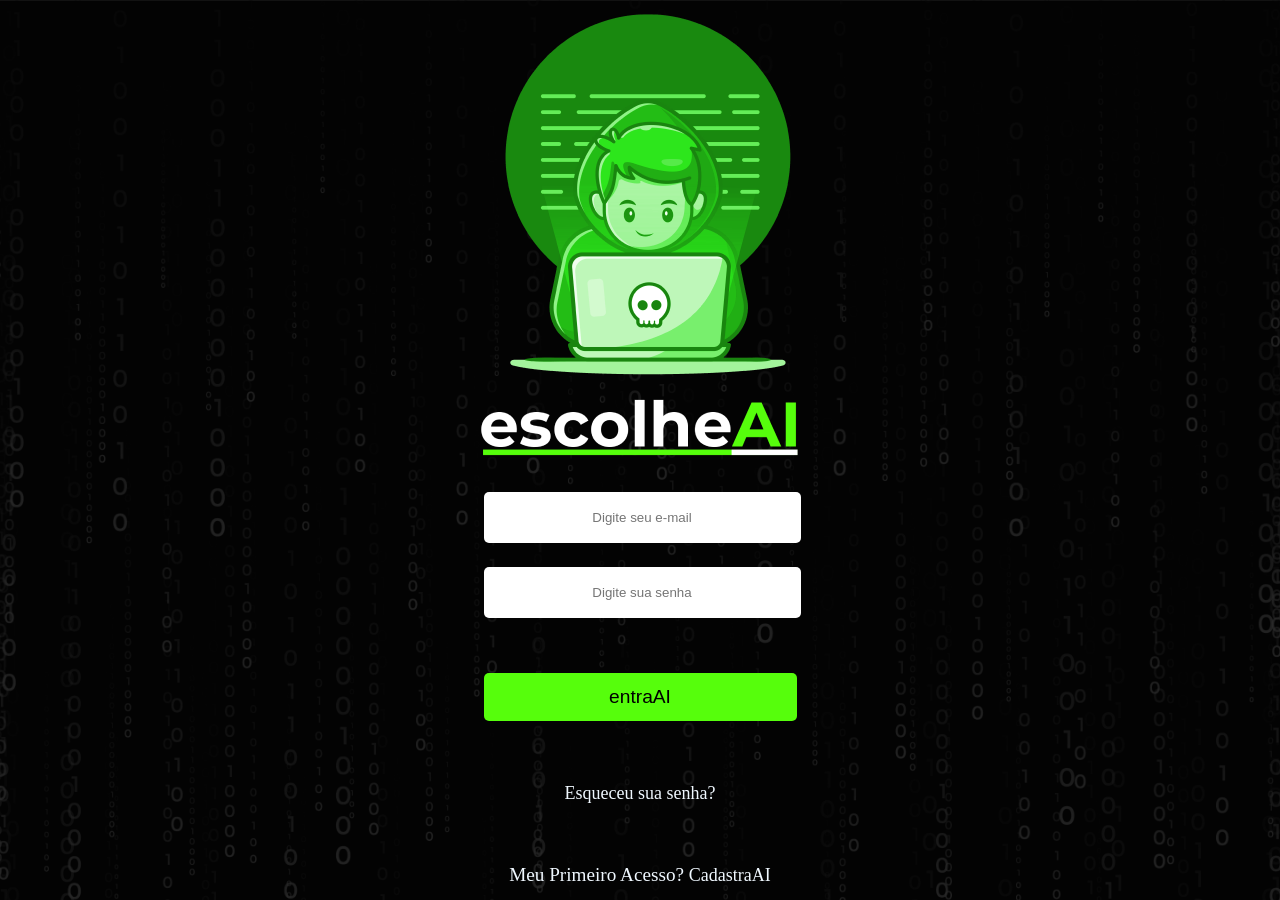
<file: index.html>
<!DOCTYPE html>
<html lang="en">
<head>
    <meta charset="UTF-8">
    <meta http-equiv="X-UA-Compatible" content="IE=edge">
    <meta name="viewport" content="width=device-width, initial-scale=1.0">
    <link rel="stylesheet" href="css/style.css">
    <title>Login</title>
</head>
<body>
    <header>
        <div  class="img1"><img src="img/img_login.png" alt="Login"></div></header>
    <main>
        <article class="img2"><img src="img/escolhe_ai 1.png" alt="EscolheAI"></article>
        <div class="container_login">
        <div class="preencher">
            
<input type="email" id="email" name="email" placeholder="Digite seu e-mail" required>
        </div>
  
        <div class="preencher">
            
<input type="password" id="senha" name="senha" placeholder="Digite sua senha" required>
        </div>
        <div class="botao_entraai">
            <button type="submit" id="entraai">entraAI</button>
            </div>
        <div class="recuperar_senha"><a href="recuperar_senha.html">Esqueceu sua senha?</a></div>
    </div>
    </main>
    <footer>Meu Primeiro Acesso? <a href="cadastro.html">CadastraAI</a> </footer>
    <script>
        document.getElementById('entraai').addEventListener('click', function() {
          window.location.href = 'menu.html';
        });
      </script>
</body>
</html>
</file>
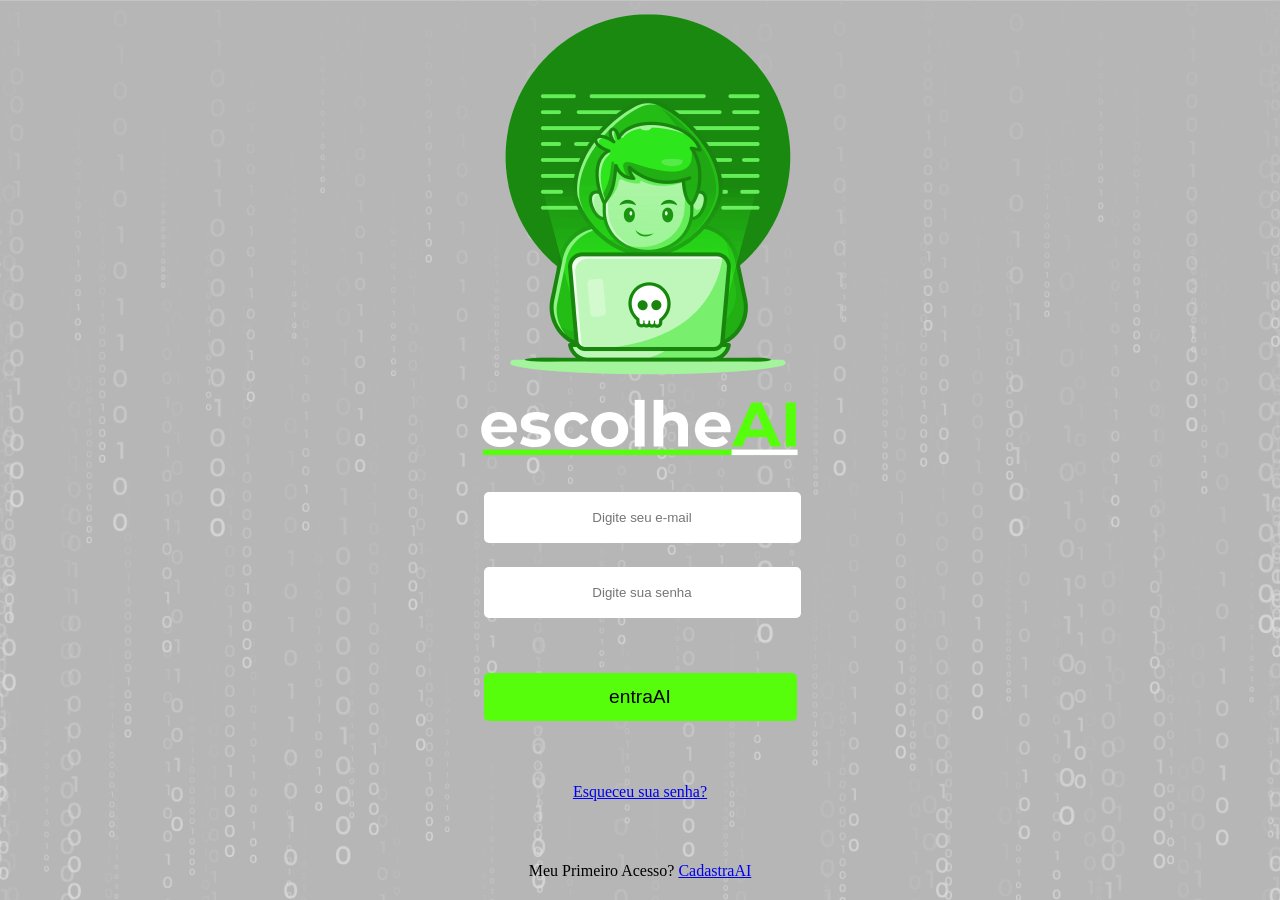
<file: projeto-equipe-7/index.html>
<!DOCTYPE html>
<html lang="en">
<head>
    <meta charset="UTF-8">
    <meta http-equiv="X-UA-Compatible" content="IE=edge">
    <meta name="viewport" content="width=device-width, initial-scale=1.0">
    <link rel="stylesheet" href="css/style.css">
    <title>Login</title>
</head>
<body>
    <header>
        <div  class="img1"><img src="img/img_login.png" alt="Login"></div></header>
    <main>
        <article class="img2"><img src="img/escolhe_ai 1.png" alt="EscolheAI"></article>
        <div class="container_login">
        <div class="preencher">
            
<input type="email" id="email" name="email" placeholder="Digite seu e-mail" required>
        </div>
  
        <div class="preencher">
            
<input type="password" id="senha" name="senha" placeholder="Digite sua senha" required>
        </div>
        <div class="botao_entraai">
            <button type="submit" id="entraai">entraAI</button>
            </div>
        <div class="recuperar_senha"><a href="recuperar_senha.html">Esqueceu sua senha?</a></div>
    </div>
    </main>
    <footer>Meu Primeiro Acesso? <a href="cadastro.html">CadastraAI</a> </footer>
    <script>
        document.getElementById('entraai').addEventListener('click', function() {
          window.location.href = 'pagina1.html';
        });
      </script>
</body>
</html>
</file>
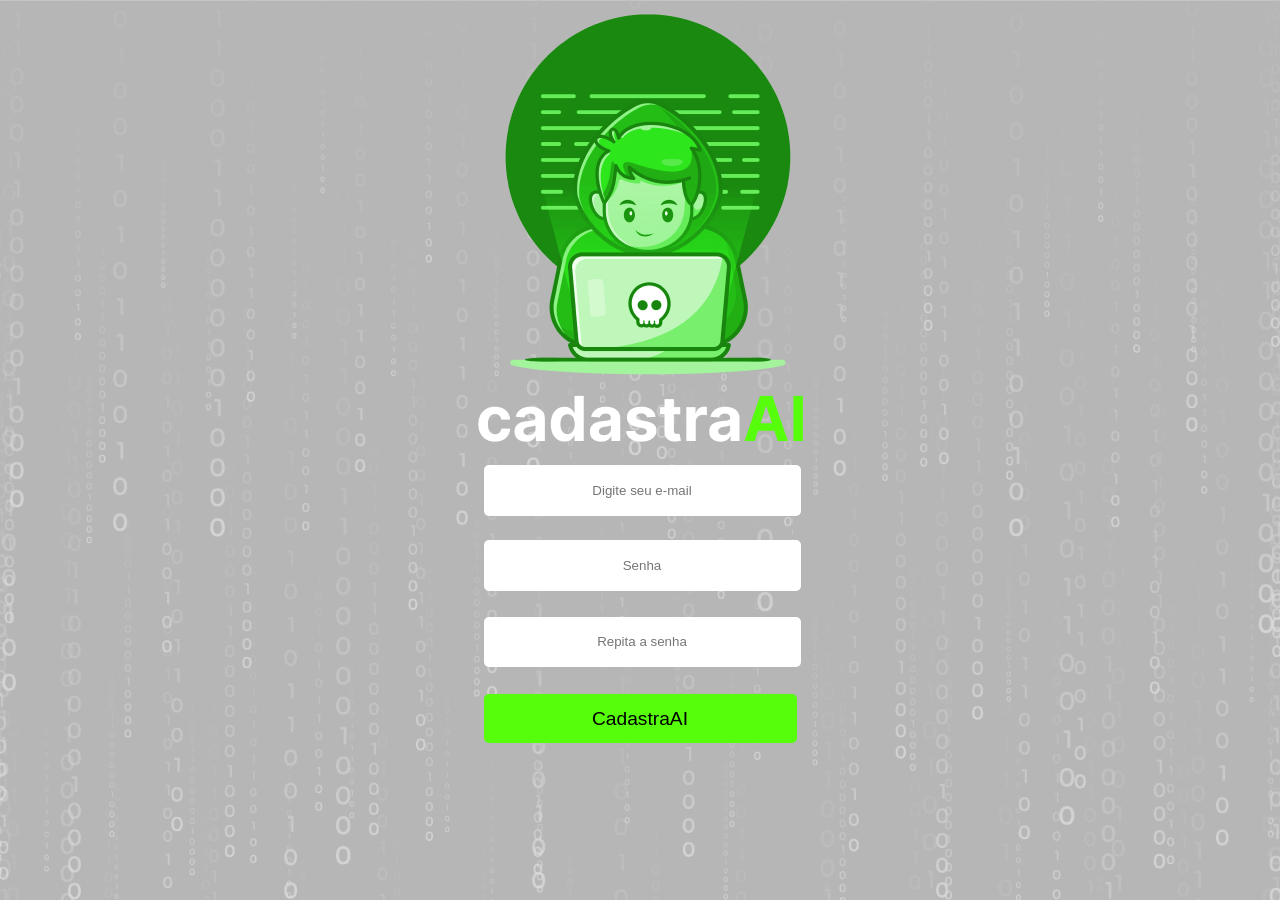
<file: cadastra.html>
<!DOCTYPE html>
<html lang="en">
<head>
    <meta charset="UTF-8">
    <meta http-equiv="X-UA-Compatible" content="IE=edge">
    <meta name="viewport" content="width=device-width, initial-scale=1.0">
    <link rel="stylesheet" href="style.css">
    <title>CadastraAI</title>
</head>
<body>
    <header>
        <div  class="img1"><img src="img/img_login.png" alt="Login"></div></header>
    <main>
        <article><img src="img/cadastraAI.png" alt="EscolheAI"></article>
        <div class="container_login">
        <div class="preencher">
            
<input type="email" id="email" name="email" placeholder="Digite seu e-mail" required>
        </div>
  
        <div class="preencher">
            
<input type="password" id="senha" name="senha" placeholder="Senha" required>
        </div>
        <div class="preencher">
        <input type="password" id="repita_a_senha" name="senha" placeholder="Repita a senha" required>
        </div>
        <div class="botao_entraai">
            <button type="submit" id="entraai">CadastraAI</button>
            </div>
        </div>
       
    </main>
    <script>
        // Adicione um evento de clique ao botão
        document.getElementById('entraai').addEventListener('click', function() {
          // Redirecionar para a outra página
          window.location.href = 'pagina1.html';
        });
      </script>
</body>
</html>
</file>
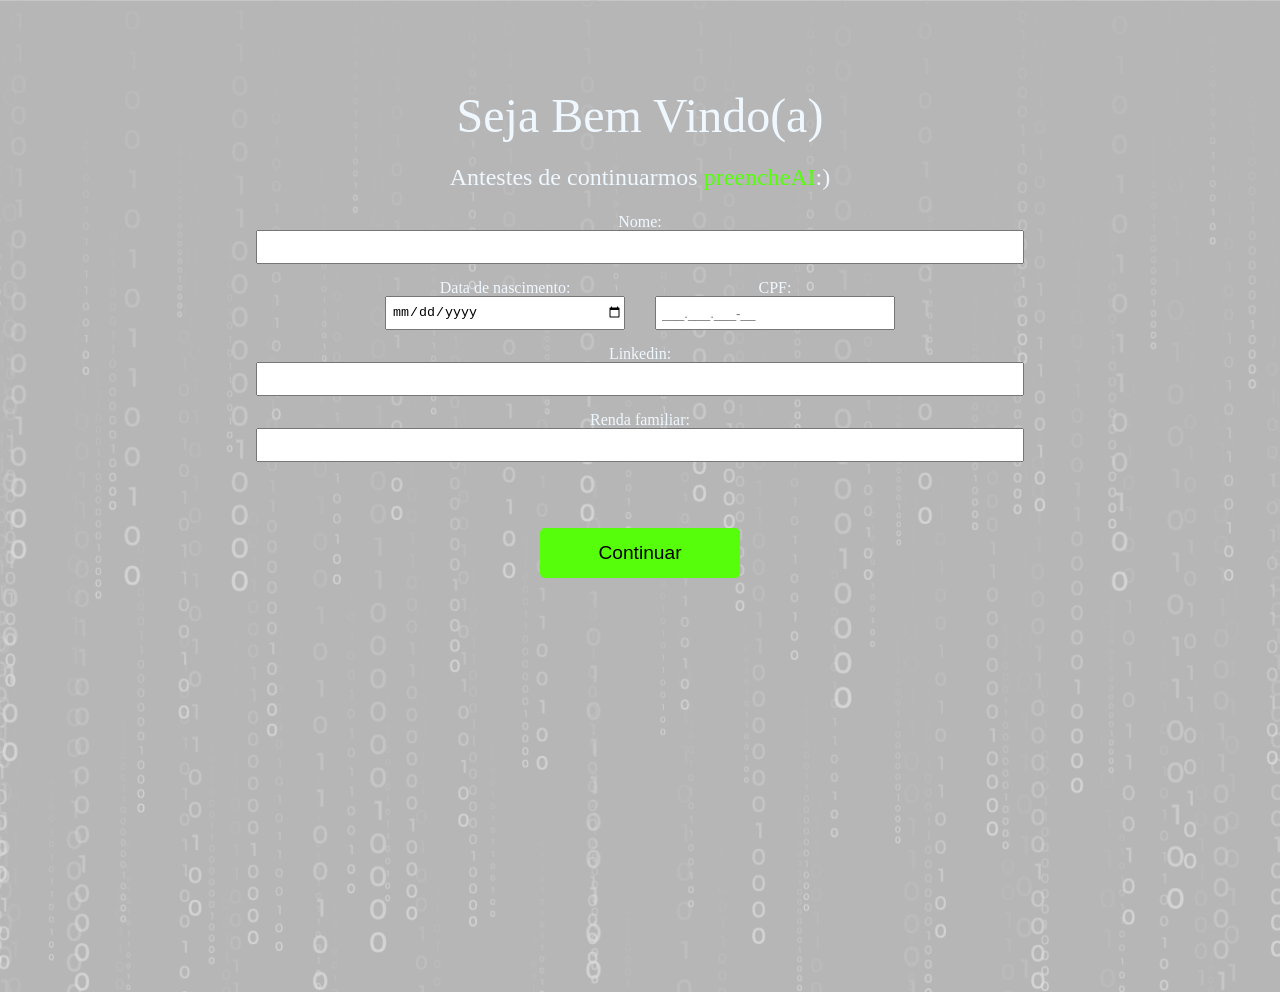
<file: cadastro.html>
<!DOCTYPE html>
<html lang="en">
<head>
    <meta charset="UTF-8">
    <meta http-equiv="X-UA-Compatible" content="IE=edge">
    <meta name="viewport" content="width=device-width, initial-scale=1.0">
    <link rel="stylesheet" href="css/cadastro.css">
    <title>Cadastro</title>
</head>
<body>
    <header class="header"><h1>Seja Bem Vindo(a)</h1></header>
    <main>
        <section class="container1"><h4>Antestes de continuarmos <strong>preencheAI</strong>:)</h4></section>
        <section class="container2">
            <label for="Nome:">Nome: <input type="text"></label>
            <div class="container3">
            <label class="data" for="Data">Data de nascimento: <input type="date"></label>
            <label for="cpf">CPF: <input type="number" placeholder="___.___.___-__"></label>
        </div>
            <label for="linkedin">Linkedin: <input type="text"></label>
            <label for="renda">Renda familiar: <input type="number"></label>
        </section>
        <section>
            <button id="botao">Continuar</button>
        </section>
    </main>
    <script>
        document.getElementById('botao').addEventListener('click', function() {
          window.location.href = 'pagina1.html';
        });
      </script>
</body>
</html>
</file>
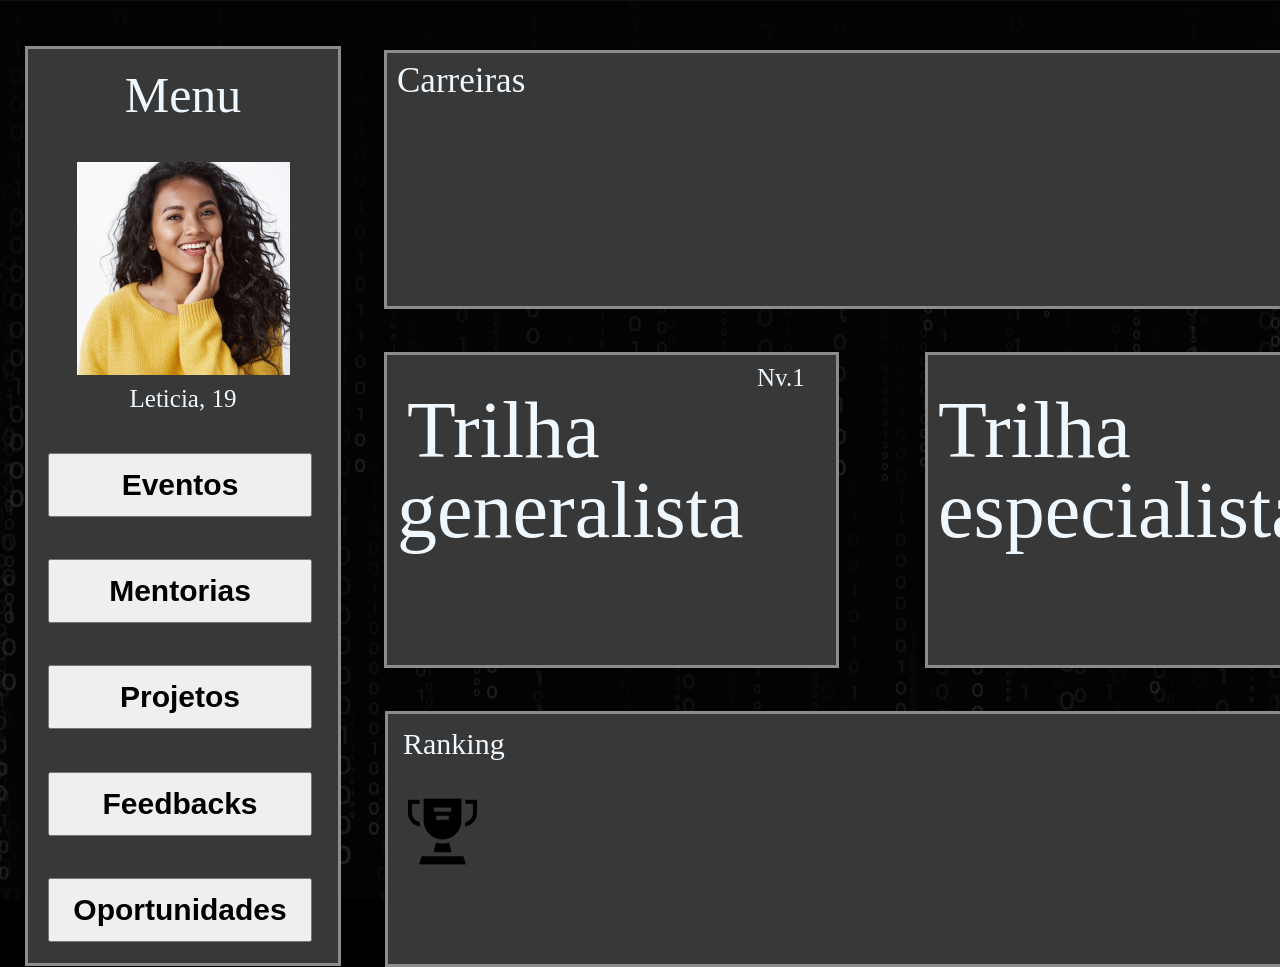
<file: menu.html>
<!DOCTYPE html>
<html lang="en">
<head>
    <meta charset="UTF-8">
    <meta http-equiv="X-UA-Compatible" content="IE=edge">
    <meta name="viewport" content="width=device-width, initial-scale=1.0">
    <link rel="stylesheet" href="css/menu.css">
    <title>Menu</title>
</head>
<body>
    <div class="container">
    <header>
        <aside class="container1">
            <h1> Menu</h1>
            <div class="img">
            <img src="img/image 3.png" alt="foto">
        </div>
            <h3>Leticia, 19</h3>
            <div class="botoes">
                <button>Eventos</button>
            </div>
            <div class="botoes">
                <button>Mentorias</button>
            </div>
            <div class="botoes">
                <button>Projetos</button>
            </div>
            <div class="botoes">
                <button>Feedbacks</button>
            </div>
            <div class="botoes">
                <button>Oportunidades</button>
            </div>




        </aside>
    </header>
    <main>
      <div class="container2"><h2>Carreiras</h2></div>
      <div class="container3">
        <div class="trilhas">
            <h2>Nv.1</h2>
            <h1> <a href="pagina10.html"> Trilha generalista</a></h1>   
        </div>
        <div class="trilhas">
            <h2>Nv.1</h2>
            <h1>Trilha especialista</h1>   
        </div>
    </div>
      <div class="container4">
        <h2>Ranking</h2>
        <img src="img/trofeu 1.png" alt="trofeu">
      </div>
    </main>
</div>
</body>
</html>
</file>
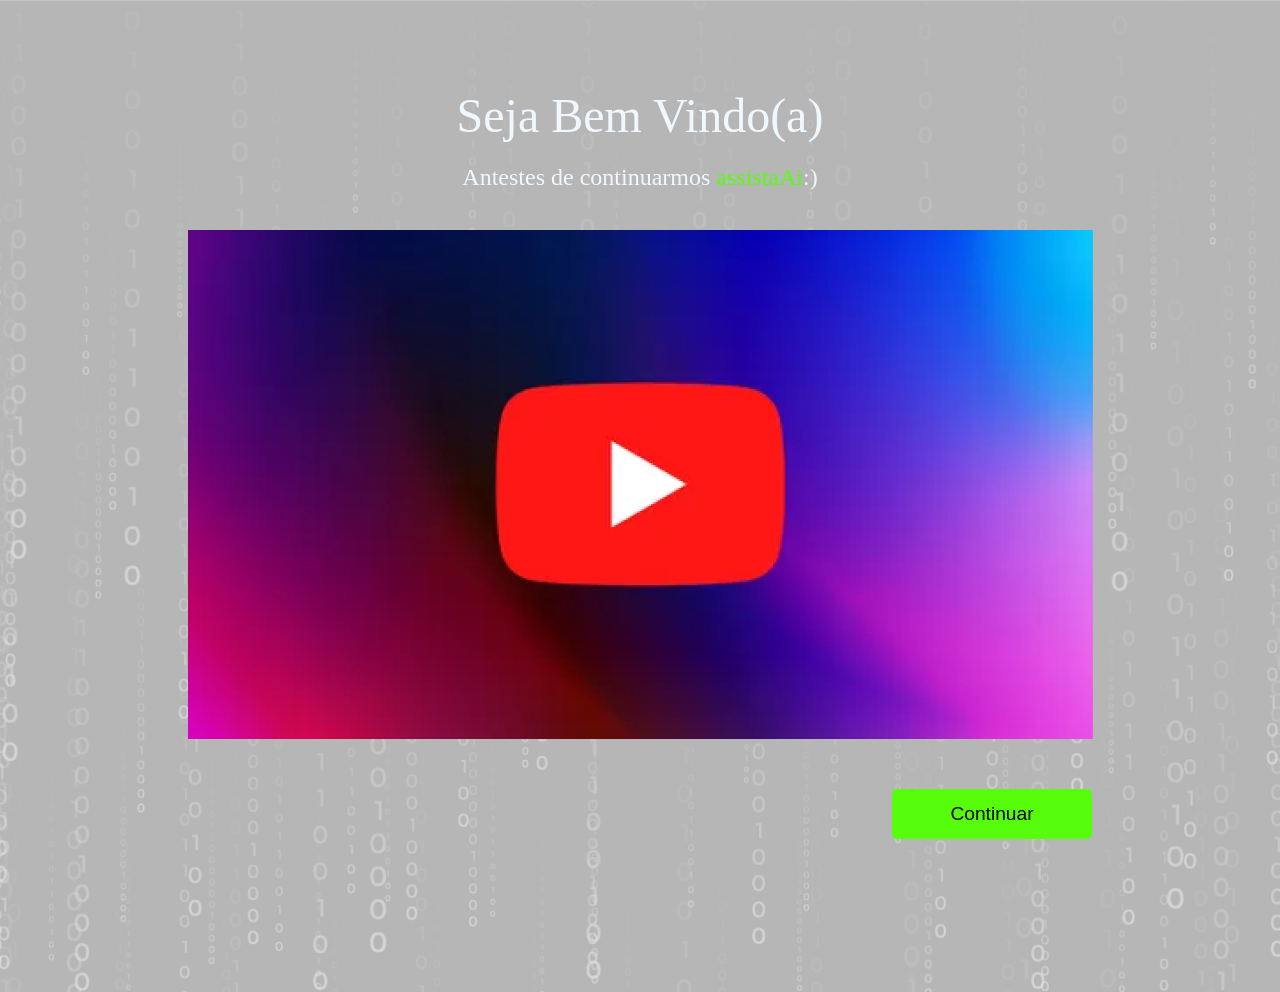
<file: pagina1.html>
<!DOCTYPE html>
<html lang="en">
<head>
    <meta charset="UTF-8">
    <meta http-equiv="X-UA-Compatible" content="IE=edge">
    <meta name="viewport" content="width=device-width, initial-scale=1.0">
    <link rel="stylesheet" href="css/cadastro.css">
    <title>Cadastro</title>
</head>
<body>
    <header class="header"><h1>Seja Bem Vindo(a)</h1></header>
    <main>
        <section class="container1"><h4>Antestes de continuarmos <strong>assistaAi</strong>:)</h4></section>
      <section class="video"><img src="img/image_videos.png" alt="video"></section>
      <button id="botao1">Continuar</button>
    </main>
    <script>
        document.getElementById('botao1').addEventListener('click', function() {
          window.location.href = 'pagina2.html';
        });
      </script>
</body>
</html>
</file>
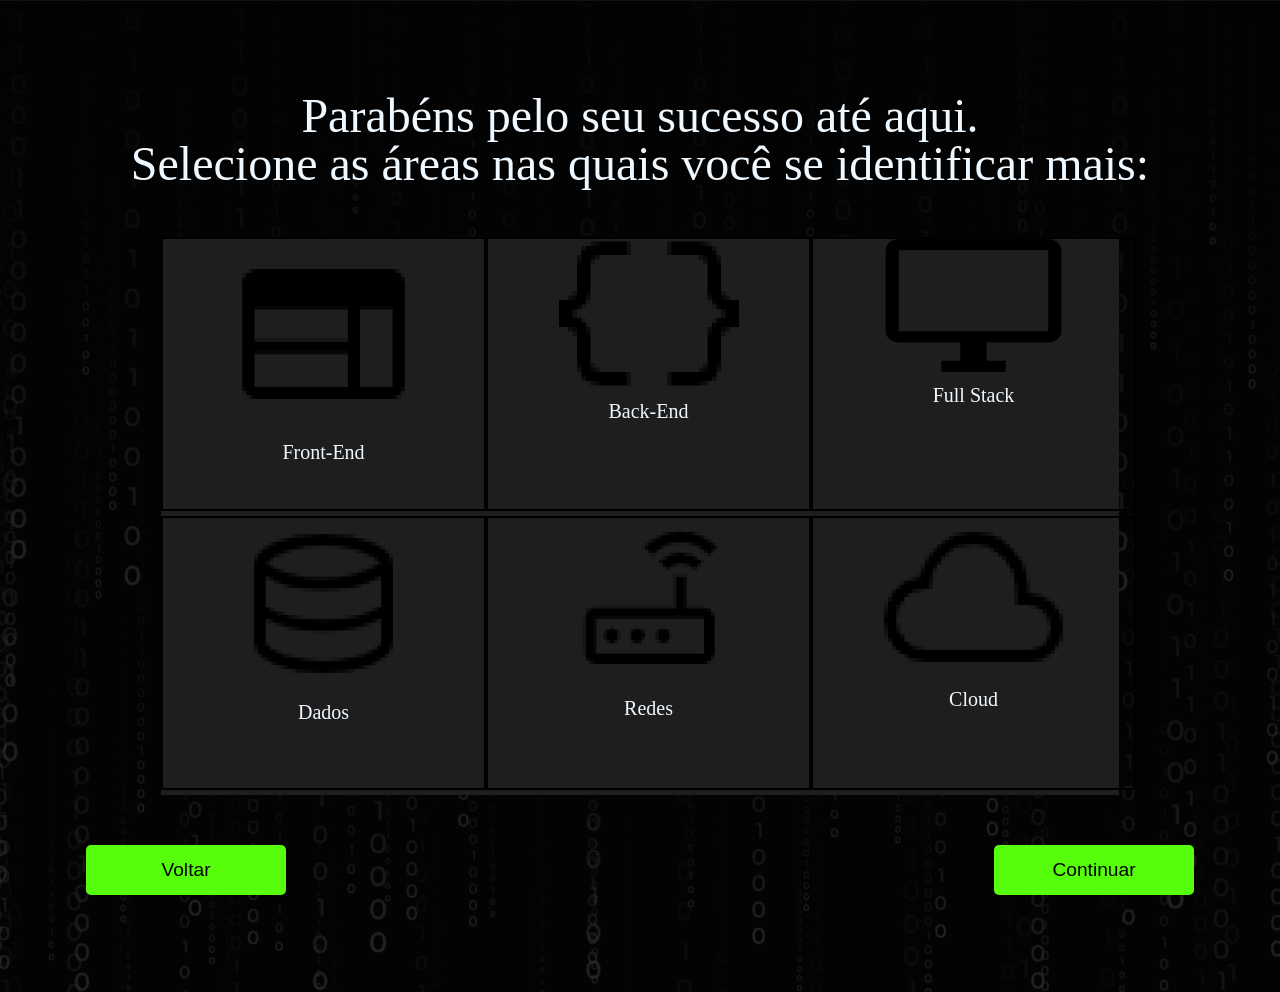
<file: pagina10.html>
<!DOCTYPE html>
<html lang="en">
<head>
    <meta charset="UTF-8">
    <meta http-equiv="X-UA-Compatible" content="IE=edge">
    <meta name="viewport" content="width=device-width, initial-scale=1.0">
    <link rel="stylesheet" href="css/primeiras_telas.css">
    <title>Teste psícologico</title>
</head>
<body>
    <header class="header1"><h1>Parabéns pelo seu sucesso até aqui.<br>Selecione as áreas nas quais você se identificar mais:</h1></header>
    <main>
        <section class="container1"><h4></h4></section>
    
        <div class="container10">
            
        <div class="carreiras"><img src="img/web_FILL0_wght400_GRAD0_opsz48 1.png" alt=""><h3>Front-End</h3></div>
        <div class="carreiras"><img src="img/data_object_FILL0_wght400_GRAD0_opsz48 1.png" alt=""><H3>Back-End</H3></div>
  
        <div class="carreiras"><img src="img/Vector (3).png" alt=""><H3>Full Stack</H3></div>
        <div class="carreiras"><img src="img/database_FILL0_wght400_GRAD0_opsz48 1.png" alt=""><H3>Dados</H3></div>
    
        <div class="carreiras"><img src="img/router_FILL0_wght400_GRAD0_opsz48 1.png" alt=""><H3>Redes</H3></div>
        <div class="carreiras"><img src="img/cloud_FILL0_wght400_GRAD0_opsz48 1.png" alt=""><H3>Cloud</H3></div>
    
</div> <button id="botao2">Voltar</button>
      <button id="botao1">Continuar</button>
     
    </main>
    <script>
    

        document.getElementById('botao2').addEventListener('click', function() {
          window.location.href = 'menu.html';
        });
      </script>
</body>
</html>
</file>
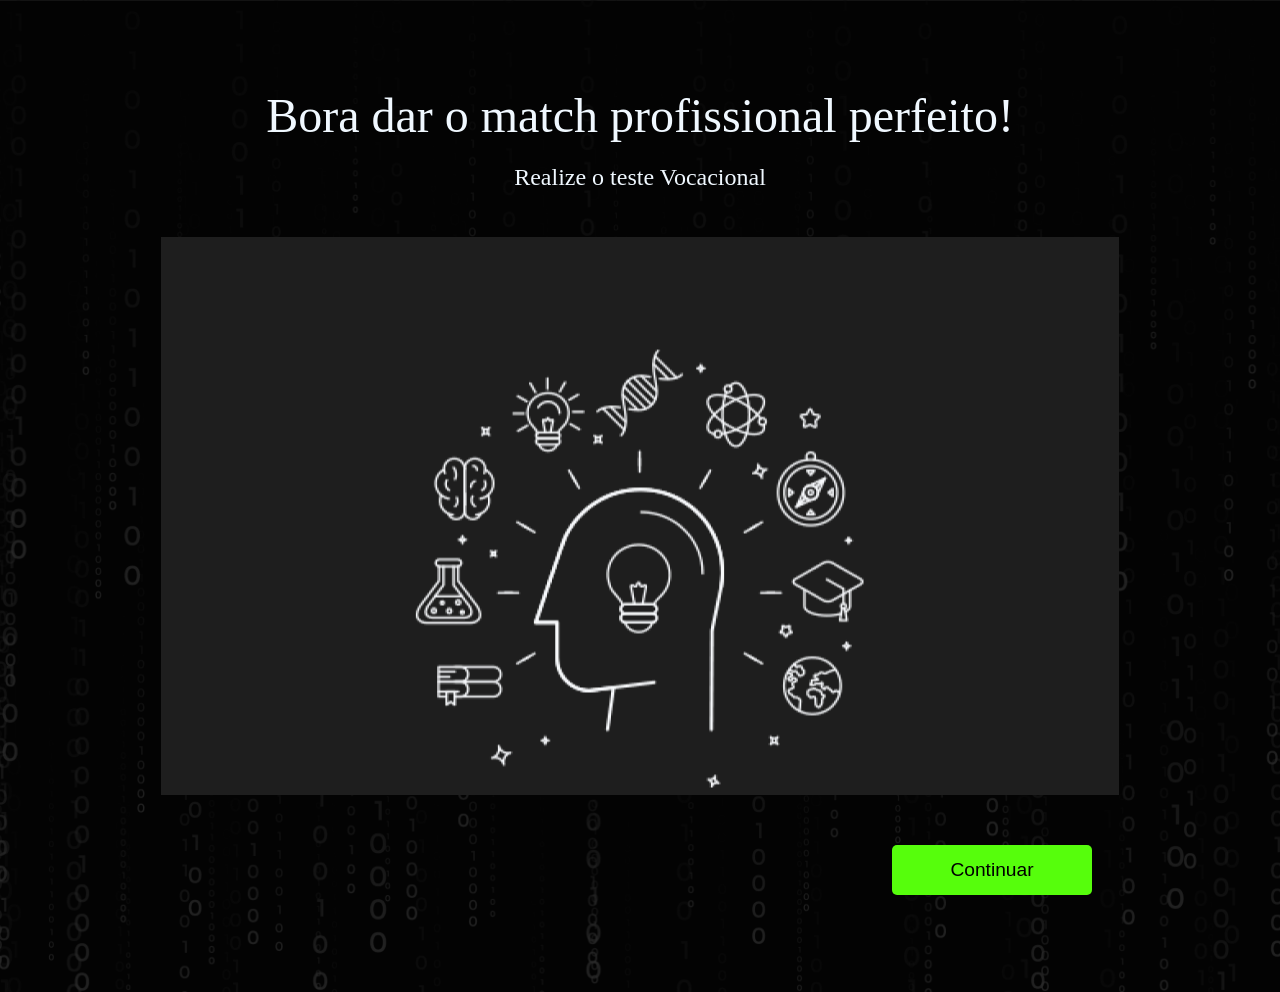
<file: pagina3.html>
<!DOCTYPE html>
<html lang="en">
<head>
    <meta charset="UTF-8">
    <meta http-equiv="X-UA-Compatible" content="IE=edge">
    <meta name="viewport" content="width=device-width, initial-scale=1.0">
    <link rel="stylesheet" href="css/primeiras_telas.css">
    <title>Teste psícologico</title>
</head>
<body>
    <header class="header"><h1>Bora dar o match profissional perfeito!</h1></header>
    <main>
        <section class="container1"><h4>Realize o teste Vocacional</h4></section>
      <div class="container">
          <section class="container2"><img src="img/image 2.png" alt=""></section>
      </div>
      <button id="botao1">Continuar</button>
    </main>
    <script>
        document.getElementById('botao1').addEventListener('click', function() {
          window.location.href = 'pagina4.html';
        });
      </script>
</body>
</html>
</file>
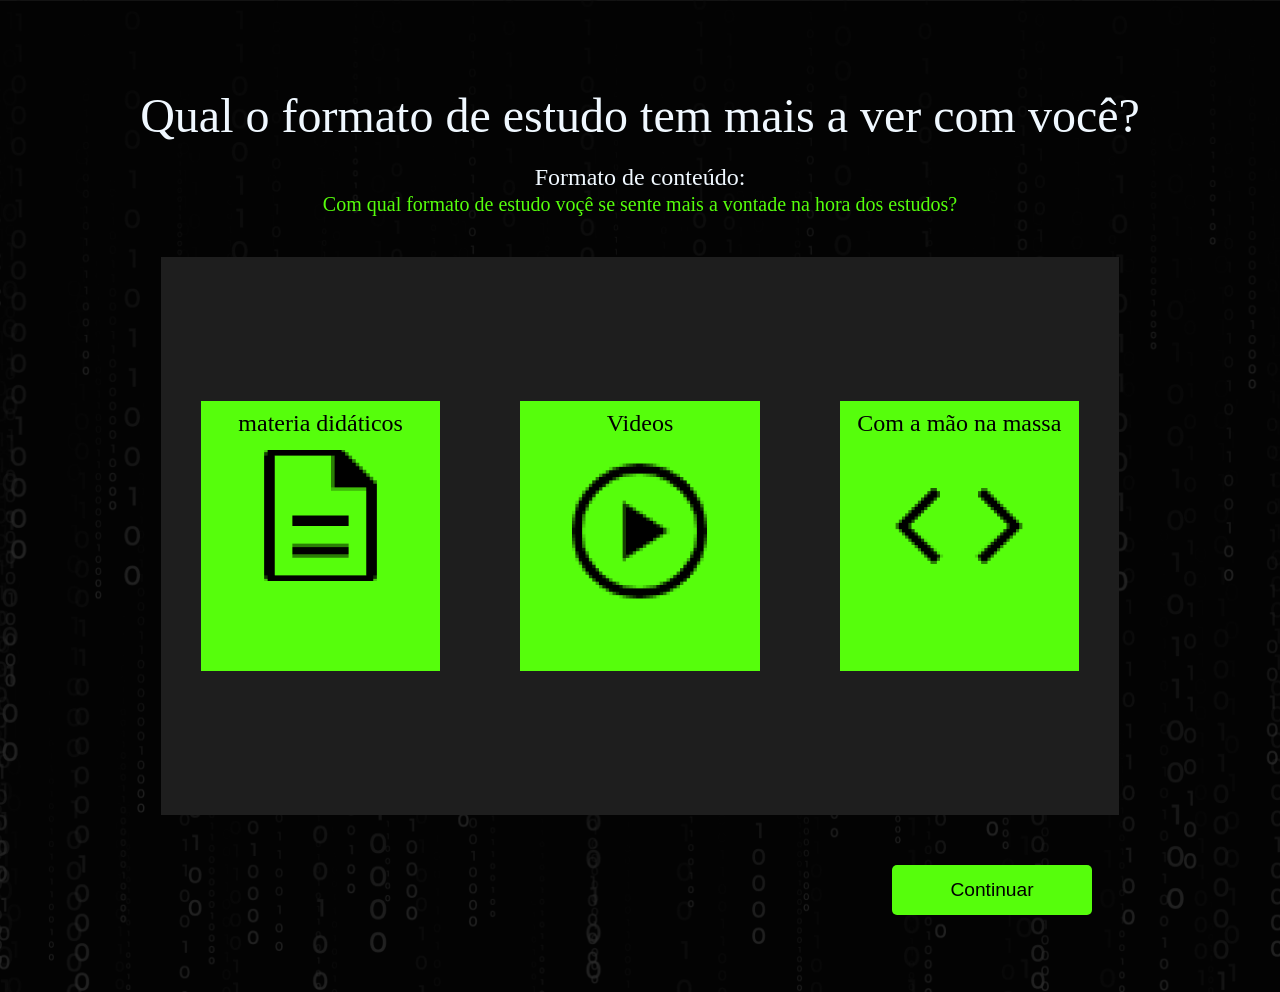
<file: pagina4.html>
<!DOCTYPE html>
<html lang="en">
<head>
    <meta charset="UTF-8">
    <meta http-equiv="X-UA-Compatible" content="IE=edge">
    <meta name="viewport" content="width=device-width, initial-scale=1.0">
    <link rel="stylesheet" href="css/primeiras_telas.css">
    <title>Teste psícologico</title>
</head>
<body>
    <header class="header1"><h1>Qual o formato de estudo tem mais a ver com você?</h1></header>
    <main>
        <section class="container1"><h4>Formato de conteúdo:</h4></section>
        <h4 class="h4">Com qual formato de estudo voçê se sente mais a vontade na hora dos estudos?</h4>
        <div class="container">
        <div class="materia"><h2>materia didáticos</h2><img src="img/description_FILL0_wght400_GRAD0_opsz48 1.png" alt="materias de datico"></div>
        <div class="materia"><h2>Videos</h2><img src="img/play_circle_FILL0_wght400_GRAD0_opsz48 1.png" alt="videos"></div>
        <div class="materia"><h2>Com a mão na massa</h2><img src="img/code_FILL0_wght400_GRAD0_opsz48 1.png" alt="maoNaMassa"></div>
      </div>
      <button id="botao1">Continuar</button>
    </main>
    <script>
        document.getElementById('botao1').addEventListener('click', function() {
          window.location.href = 'pagina5.html';
        });
      </script>
</body>
</html>
</file>
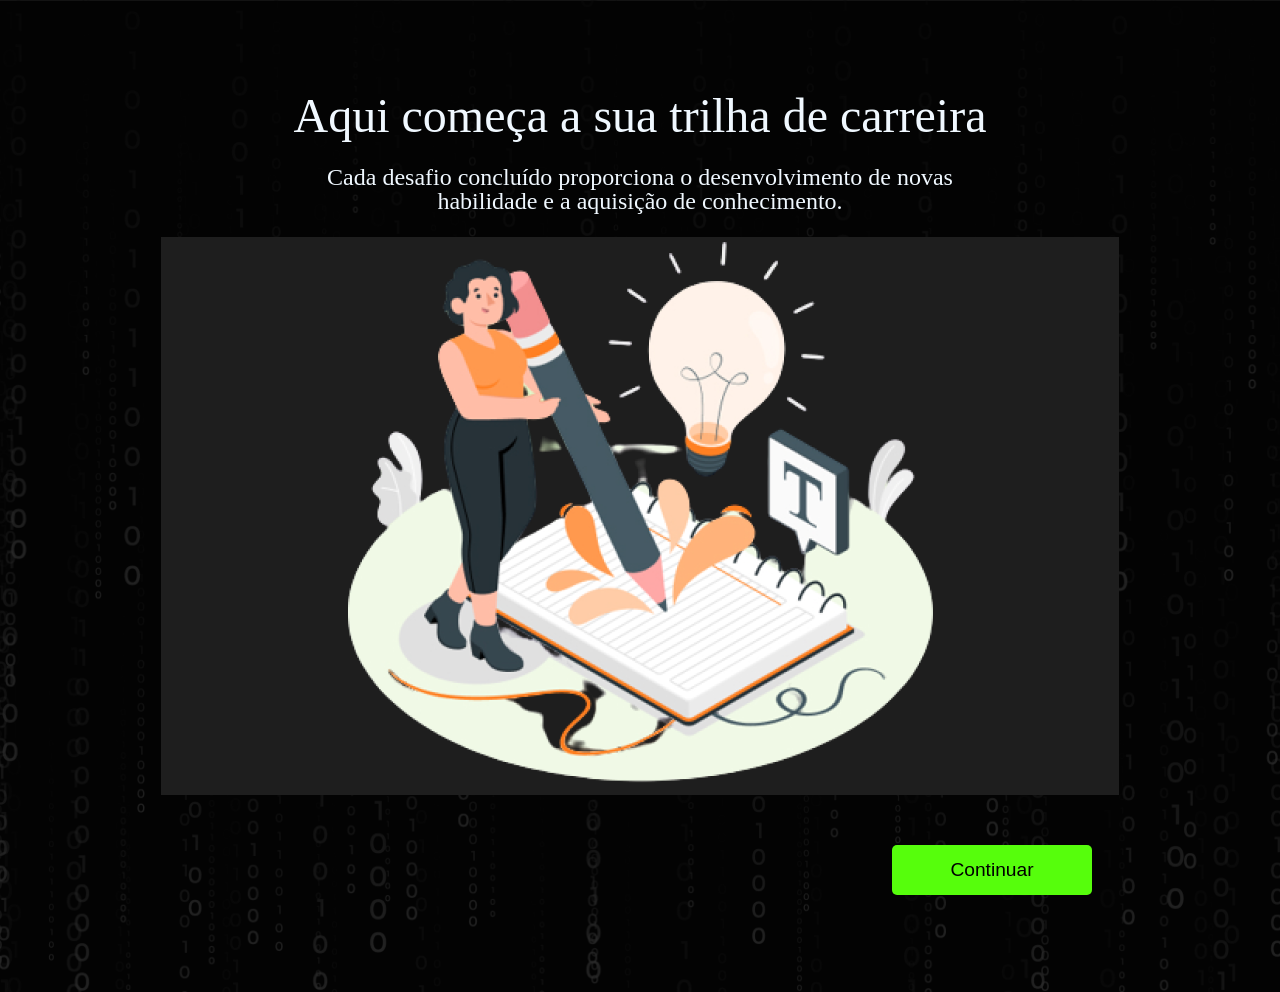
<file: pagina5.html>
<!DOCTYPE html>
<html lang="en">
<head>
    <meta charset="UTF-8">
    <meta http-equiv="X-UA-Compatible" content="IE=edge">
    <meta name="viewport" content="width=device-width, initial-scale=1.0">
    <link rel="stylesheet" href="css/primeiras_telas.css">
    <title>Teste psícologico</title>
</head>
<body>
    <header class="header"><h1>Aqui começa a sua trilha de carreira</h1></header>
    <main>
        <section class="container1"><h4>Cada desafio concluído proporciona o desenvolvimento de novas habilidade e a aquisição de conhecimento.</h4></section>
      <div class="container">
          <section><img src="img/Rectangle 13.png" alt=""></section>
      </div>
      <button id="botao1">Continuar</button>
    </main>
    <script>
        document.getElementById('botao1').addEventListener('click', function() {
          window.location.href = 'pagina6.html';
        });
      </script>
</body>
</html>
</file>
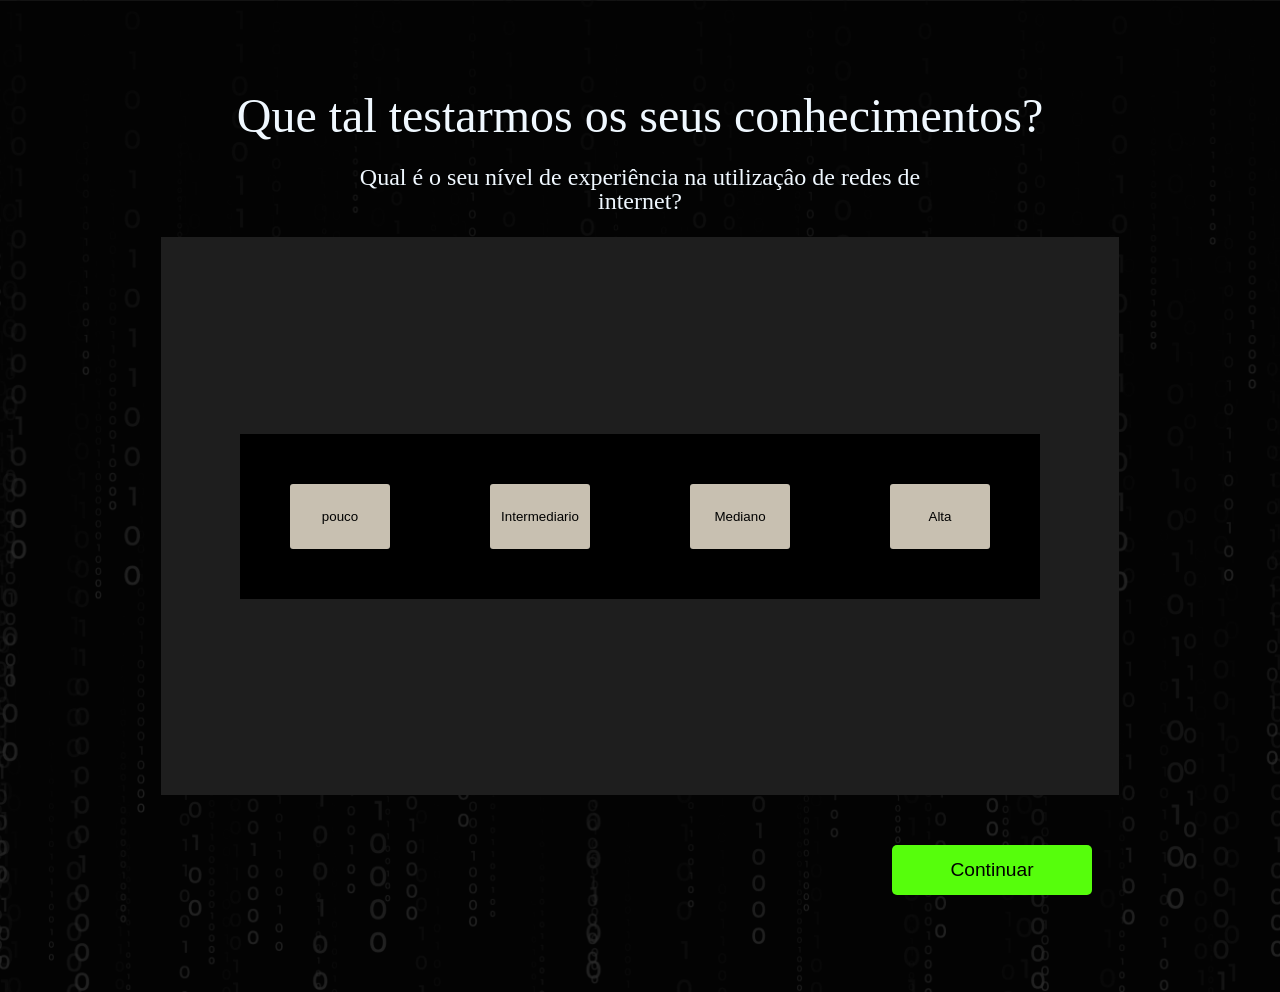
<file: pagina6.html>
<!DOCTYPE html>
<html lang="en">
<head>
    <meta charset="UTF-8">
    <meta http-equiv="X-UA-Compatible" content="IE=edge">
    <meta name="viewport" content="width=device-width, initial-scale=1.0">
    <link rel="stylesheet" href="css/primeiras_telas.css">
    <title>Teste psícologico</title>
</head>
<body>
    <header class="header"><h1>Que tal testarmos os seus conhecimentos?</h1></header>
    <main>
        <section class="container1"><h4>Qual é o seu nível de experiência na utilizaçâo de redes de internet?</h4></section>
      <div class="container6">
       
        <div class="principal">
        <div><button class="medida">pouco</button></div>
        <div><button class="medida">Intermediario</button></div>
        <div><button class="medida">Mediano</button></div>
        <div><button class="medida">Alta</button></div>
        
    </div>
      </div>
      <button id="botao1">Continuar</button>
    </main>
    <script>
        document.getElementById('botao1').addEventListener('click', function() {
          window.location.href = 'pagina7.html';
        });
      </script>
</body>
</html>
</file>
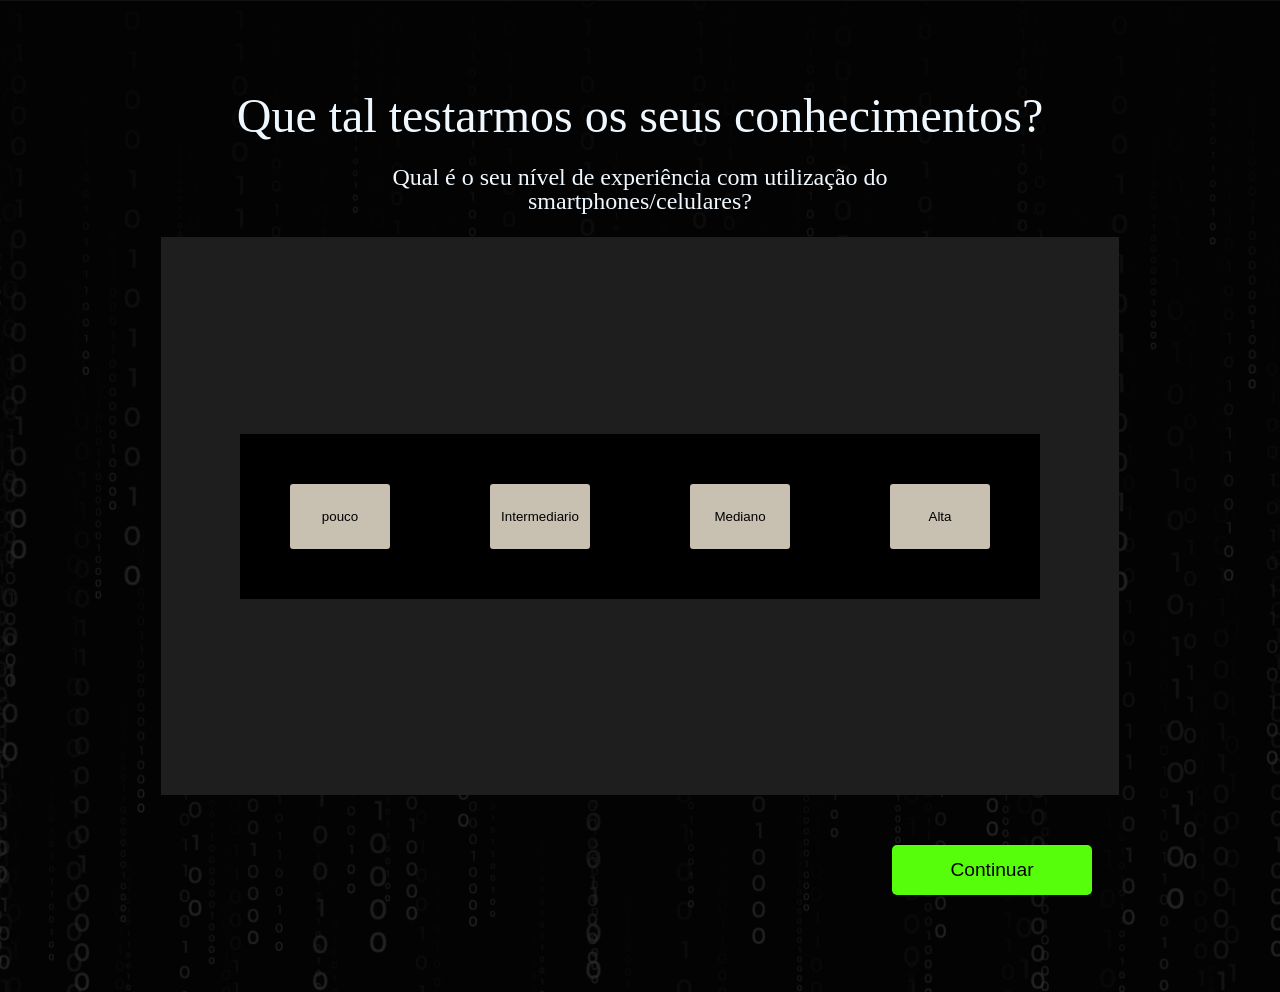
<file: pagina7.html>
<!DOCTYPE html>
<html lang="en">
<head>
    <meta charset="UTF-8">
    <meta http-equiv="X-UA-Compatible" content="IE=edge">
    <meta name="viewport" content="width=device-width, initial-scale=1.0">
    <link rel="stylesheet" href="css/primeiras_telas.css">
    <title>Teste psícologico</title>
</head>
<body>
    <header class="header"><h1>Que tal testarmos os seus conhecimentos?</h1></header>
    <main>
        <section class="container1"><h4>Qual é o seu nível de experiência com utilização do smartphones/celulares?</h4></section>
      <div class="container6">
       
        <div class="principal">
        <div><button class="medida">pouco</button></div>
        <div><button class="medida">Intermediario</button></div>
        <div><button class="medida">Mediano</button></div>
        <div><button class="medida">Alta</button></div>
        
    </div>
      </div>
      <button id="botao1">Continuar</button>
    </main>
    <script>
        document.getElementById('botao1').addEventListener('click', function() {
          window.location.href = 'pagina8.html';
        });
      </script>
</body>
</html>
</file>
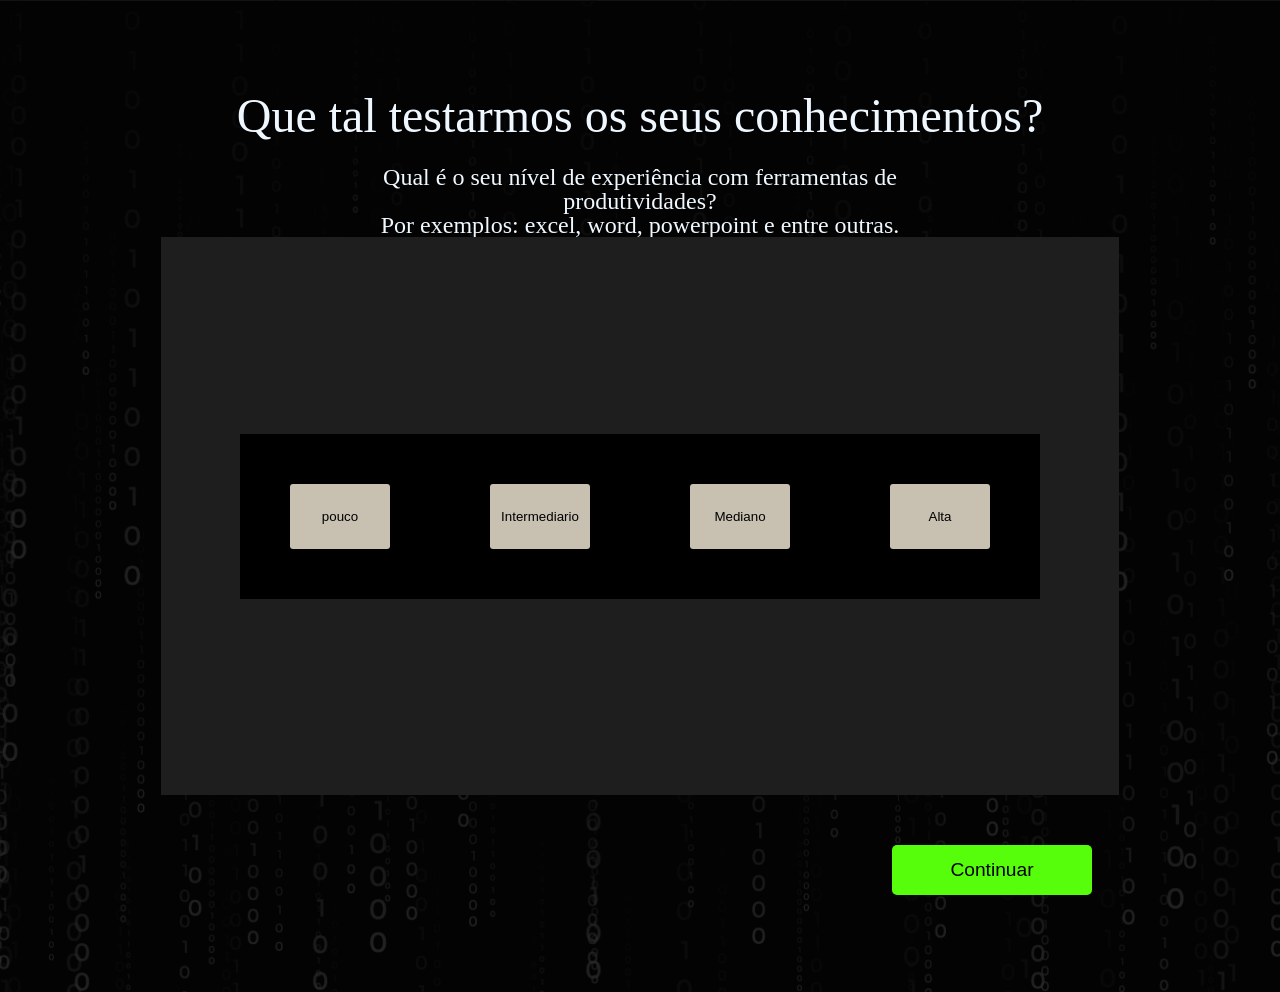
<file: pagina8.html>
<!DOCTYPE html>
<html lang="en">
<head>
    <meta charset="UTF-8">
    <meta http-equiv="X-UA-Compatible" content="IE=edge">
    <meta name="viewport" content="width=device-width, initial-scale=1.0">
    <link rel="stylesheet" href="css/primeiras_telas.css">
    <title>Teste psícologico</title>
</head>
<body>
    <header class="header"><h1>Que tal testarmos os seus conhecimentos?</h1></header>
    <main>
        <section class="container1"><h4>Qual é o seu nível de experiência com ferramentas de produtividades?<br>Por exemplos: excel, word, powerpoint e entre outras.</h4></section>
      <div class="container6">
       
        <div class="principal">
        <div><button class="medida">pouco</button></div>
        <div><button class="medida">Intermediario</button></div>
        <div><button class="medida">Mediano</button></div>
        <div><button class="medida">Alta</button></div>
        
    </div>
      </div>
      <button id="botao1">Continuar</button>
    </main>
    <script>
        document.getElementById('botao1').addEventListener('click', function() {
          window.location.href = 'pagina9.html';
        });
      </script>
</body>
</html>
</file>
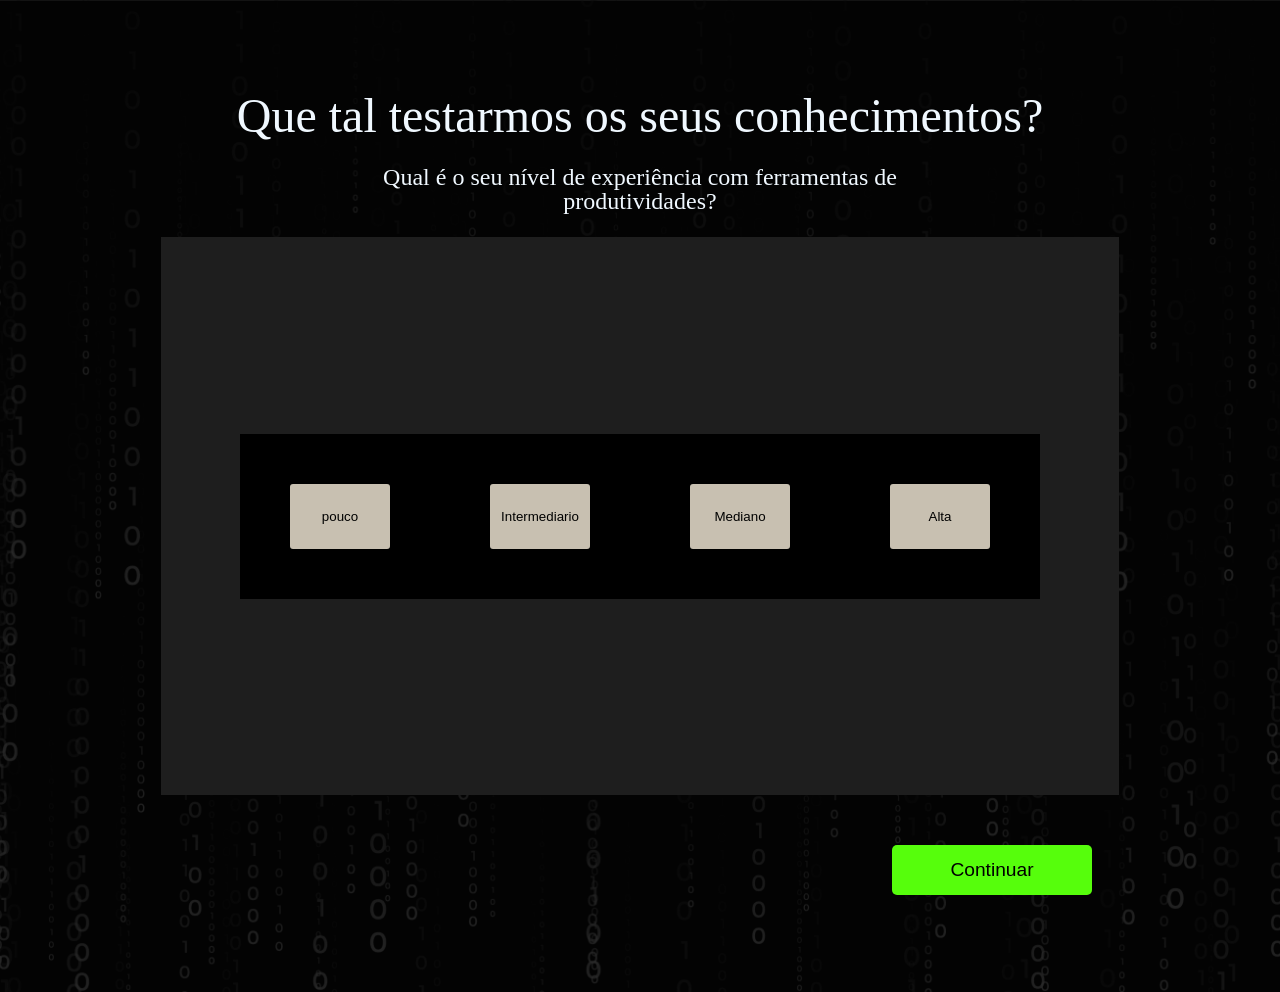
<file: pagina9.html>
<!DOCTYPE html>
<html lang="en">
<head>
    <meta charset="UTF-8">
    <meta http-equiv="X-UA-Compatible" content="IE=edge">
    <meta name="viewport" content="width=device-width, initial-scale=1.0">
    <link rel="stylesheet" href="css/primeiras_telas.css">
    <title>Teste psícologico</title>
</head>
<body>
    <header class="header"><h1>Que tal testarmos os seus conhecimentos?</h1></header>
    <main>
        <section class="container1"><h4>Qual é o seu nível de experiência com ferramentas de produtividades?</h4></section>
      <div class="container6">
       
        <div class="principal">
        <div><button class="medida">pouco</button></div>
        <div><button class="medida">Intermediario</button></div>
        <div><button class="medida">Mediano</button></div>
        <div><button class="medida">Alta</button></div>
        
    </div>
      </div>
      <button id="botao1">Continuar</button>
    </main>
    <script>
        document.getElementById('botao1').addEventListener('click', function() {
          window.location.href = 'menu.html';
        });
      </script>
</body>
</html>
</file>
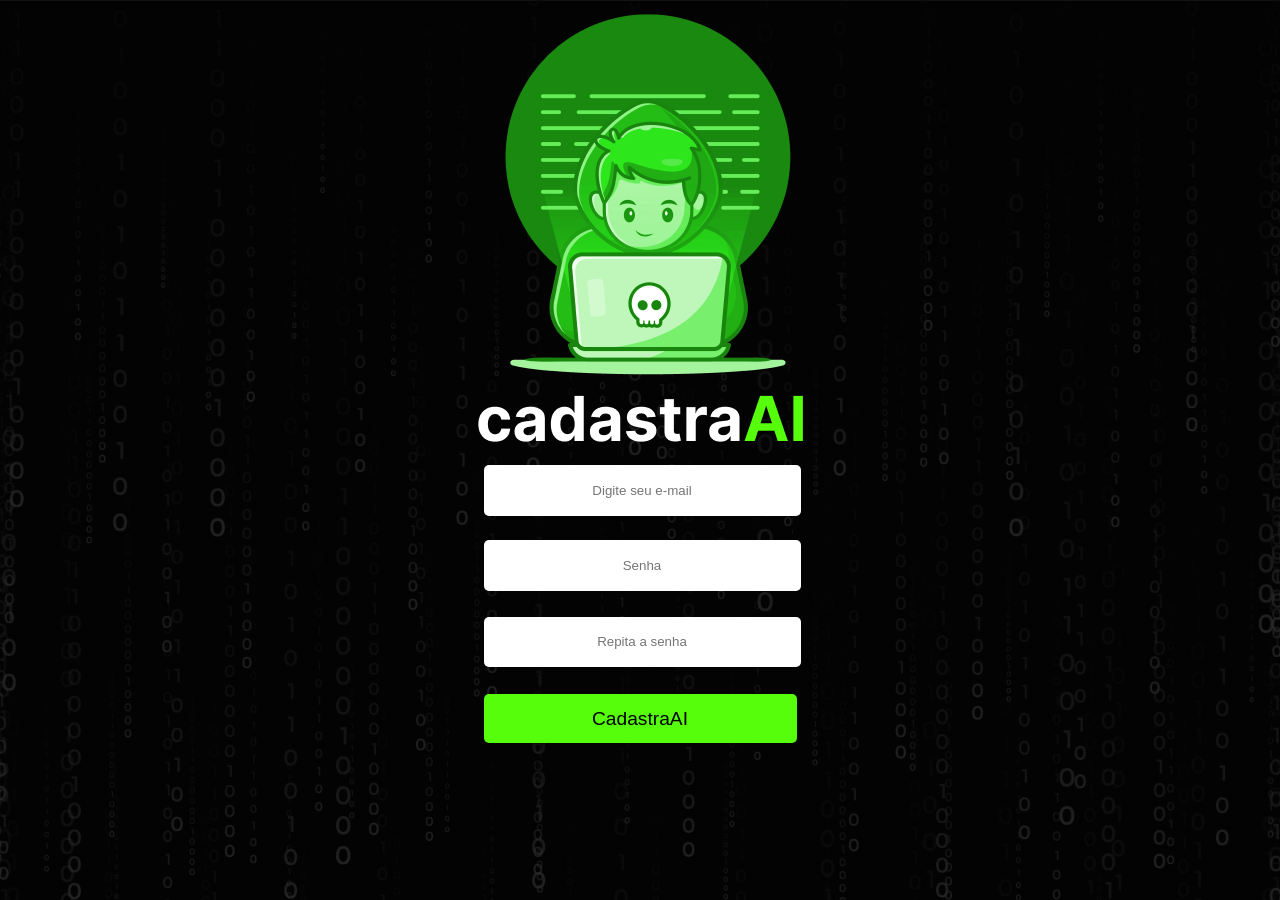
<file: recuperar_senha.html>
<!DOCTYPE html>
<html lang="en">
<head>
    <meta charset="UTF-8">
    <meta http-equiv="X-UA-Compatible" content="IE=edge">
    <meta name="viewport" content="width=device-width, initial-scale=1.0">
    <link rel="stylesheet" href="css/style.css">
    <title>CadastraAI</title>
</head>
<body>
    <header>
        <div  class="img1"><img src="img/img_login.png" alt="Login"></div></header>
    <main>
        <article><img src="img/cadastraAI.png" alt="EscolheAI"></article>
        <div class="container_login">
        <div class="preencher">
            
<input type="email" id="email" name="email" placeholder="Digite seu e-mail" required>
        </div>
  
        <div class="preencher">
            
<input type="password" id="senha" name="senha" placeholder="Senha" required>
        </div>
        <div class="preencher">
        <input type="password" id="repita_a_senha" name="senha" placeholder="Repita a senha" required>
        </div>
        <div class="botao_entraai">
            <button type="submit" id="entraai">CadastraAI</button>
            </div>
        </div>
       
    </main>
    <script>
        document.getElementById('entraai').addEventListener('click', function() {
          window.location.href = 'menu.html';
        });
      </script>
</body>
</html>
</file>
<file: css/style.css>
/* http://meyerweb.com/eric/tools/css/reset/ 
   v2.0 | 20110126
   License: none (public domain)
*/

html, body, div, span, applet, object, iframe,
h1, h2, h3, h4, h5, h6, p, blockquote, pre,
a, abbr, acronym, address, big, cite, code,
del, dfn, em, img, ins, kbd, q, s, samp,
small, strike, strong, sub, sup, tt, var,
b, u, i, center,
dl, dt, dd, ol, ul, li,
fieldset, form, label, legend,
table, caption, tbody, tfoot, thead, tr, th, td,
article, aside, canvas, details, embed, 
figure, figcaption, footer, header, hgroup, 
menu, nav, output, ruby, section, summary,
time, mark, audio, video {
	margin: 0;
	padding: 0;
	border: 0;
	font-size: 100%;
	font: inherit;
	vertical-align: baseline;
}
/* HTML5 display-role reset for older browsers */
article, aside, details, figcaption, figure, 
footer, header, hgroup, menu, nav, section {
	display: block;
}
body {
	line-height: 1;
    text-align: -webkit-center;
    background-image: url(../img/img_background.png);
    background-color: #000;
    background-repeat: no-repeat;
    background-size: cover;
    width: 100vw;
    height: 100vh;
    color: aliceblue;
   
}
a {
    color: aliceblue;
    text-decoration: none;
    font-size: 18px;
}
ol, ul {
	list-style: none;
}
blockquote, q {
	quotes: none;
}
blockquote:before, blockquote:after,
q:before, q:after {
	content: '';
	content: none;
}
table {
	border-collapse: collapse;
	border-spacing: 0;
}
.img1 {
    width: 350px;
    height: 395px;
}

.img2 {
   
    margin: -35px;
}
.container_login {
    margin: 20px;
}

.preencher {
    width: 313px;
    height: 48.76px;
    
}

#email {
    width: 100%;
    height: 100%;
    border: none;
    border-radius: 5px;
    text-align: center;
    
    
}

#senha {
    width: 100%;
    height: 100%;
    border: none;
    border-radius: 5px;
    margin-top: 26px;
    text-align: center;
    
}
#repita_a_senha {
    width: 100%;
    height: 100%;
    border: none;
    border-radius: 5px;
    text-align: center;
    margin-top: 54px;
    
    
}


.botao_entraai {
    width: 313px;
    height: 48.78px;
    margin-top: 83px;
}

#entraai {
    width: 100%;
    height: 100%;
    border: none;
    border-radius: 5px;
    text-align: center;
    background-color:#56FE0C;
    font-size: larger;
    cursor: pointer;
}
#entraai:hover {
    background-color: #a049;
  }

.recuperar_senha {
    margin: 63px;
}

footer {
    font-size: larger;
}
</file>
<file: projeto-equipe-7/css/style.css>
/* http://meyerweb.com/eric/tools/css/reset/ 
   v2.0 | 20110126
   License: none (public domain)
*/

html, body, div, span, applet, object, iframe,
h1, h2, h3, h4, h5, h6, p, blockquote, pre,
a, abbr, acronym, address, big, cite, code,
del, dfn, em, img, ins, kbd, q, s, samp,
small, strike, strong, sub, sup, tt, var,
b, u, i, center,
dl, dt, dd, ol, ul, li,
fieldset, form, label, legend,
table, caption, tbody, tfoot, thead, tr, th, td,
article, aside, canvas, details, embed, 
figure, figcaption, footer, header, hgroup, 
menu, nav, output, ruby, section, summary,
time, mark, audio, video {
	margin: 0;
	padding: 0;
	border: 0;
	font-size: 100%;
	font: inherit;
	vertical-align: baseline;
}
/* HTML5 display-role reset for older browsers */
article, aside, details, figcaption, figure, 
footer, header, hgroup, menu, nav, section {
	display: block;
}
body {
	line-height: 1;
    text-align: -webkit-center;
    background-image: url(../img/img_background.png);
    background-repeat: no-repeat;
    background-size: cover;
   
}
ol, ul {
	list-style: none;
}
blockquote, q {
	quotes: none;
}
blockquote:before, blockquote:after,
q:before, q:after {
	content: '';
	content: none;
}
table {
	border-collapse: collapse;
	border-spacing: 0;
}
.img1 {
    width: 350px;
    height: 395px;
}

.img2 {
   
    margin: -35px;
}
.container_login {
    margin: 20px;
}

.preencher {
    width: 313px;
    height: 48.76px;
    
}

#email {
    width: 100%;
    height: 100%;
    border: none;
    border-radius: 5px;
    text-align: center;
    
    
}

#senha {
    width: 100%;
    height: 100%;
    border: none;
    border-radius: 5px;
    margin-top: 26px;
    text-align: center;
    
}
#repita_a_senha {
    width: 100%;
    height: 100%;
    border: none;
    border-radius: 5px;
    text-align: center;
    margin-top: 54px;
    
    
}


.botao_entraai {
    width: 313px;
    height: 48.78px;
    margin-top: 83px;
}

#entraai {
    width: 100%;
    height: 100%;
    border: none;
    border-radius: 5px;
    text-align: center;
    background-color:#56FE0C;
    font-size: larger;
    cursor: pointer;
}
#entraai:hover {
    background-color: #a049;
  }

.recuperar_senha {
    margin: 63px;
}
</file>
<file: style.css>
/* http://meyerweb.com/eric/tools/css/reset/ 
   v2.0 | 20110126
   License: none (public domain)
*/

html, body, div, span, applet, object, iframe,
h1, h2, h3, h4, h5, h6, p, blockquote, pre,
a, abbr, acronym, address, big, cite, code,
del, dfn, em, img, ins, kbd, q, s, samp,
small, strike, strong, sub, sup, tt, var,
b, u, i, center,
dl, dt, dd, ol, ul, li,
fieldset, form, label, legend,
table, caption, tbody, tfoot, thead, tr, th, td,
article, aside, canvas, details, embed, 
figure, figcaption, footer, header, hgroup, 
menu, nav, output, ruby, section, summary,
time, mark, audio, video {
	margin: 0;
	padding: 0;
	border: 0;
	font-size: 100%;
	font: inherit;
	vertical-align: baseline;
}
/* HTML5 display-role reset for older browsers */
article, aside, details, figcaption, figure, 
footer, header, hgroup, menu, nav, section {
	display: block;
}
body {
	line-height: 1;
    text-align: -webkit-center;
    background-image: url(img/img_background.png);
    background-repeat: no-repeat;
    background-size: cover;
   
}
ol, ul {
	list-style: none;
}
blockquote, q {
	quotes: none;
}
blockquote:before, blockquote:after,
q:before, q:after {
	content: '';
	content: none;
}
table {
	border-collapse: collapse;
	border-spacing: 0;
}
.img1 {
    width: 350px;
    height: 395px;
}

.img2 {
   
    margin: -35px;
}
.container_login {
    margin: 20px;
}

.preencher {
    width: 313px;
    height: 48.76px;
    
}

#email {
    width: 100%;
    height: 100%;
    border: none;
    border-radius: 5px;
    text-align: center;
    
    
}

#senha {
    width: 100%;
    height: 100%;
    border: none;
    border-radius: 5px;
    margin-top: 26px;
    text-align: center;
    
}
#repita_a_senha {
    width: 100%;
    height: 100%;
    border: none;
    border-radius: 5px;
    text-align: center;
    margin-top: 54px;
    
    
}


.botao_entraai {
    width: 313px;
    height: 48.78px;
    margin-top: 83px;
}

#entraai {
    width: 100%;
    height: 100%;
    border: none;
    border-radius: 5px;
    text-align: center;
    background-color:#56FE0C;
    font-size: larger;
    cursor: pointer;
}
#entraai:hover {
    background-color: #a049;
  }

.recuperar_senha {
    margin: 63px;
}
</file>
<file: css/cadastro.css>
/* http://meyerweb.com/eric/tools/css/reset/ 
   v2.0 | 20110126
   License: none (public domain)
*/

html, body, div, span, applet, object, iframe,
h1, h2, h3, h4, h5, h6, p, blockquote, pre,
a, abbr, acronym, address, big, cite, code,
del, dfn, em, img, ins, kbd, q, s, samp,
small, strike, strong, sub, sup, tt, var,
b, u, i, center,
dl, dt, dd, ol, ul, li,
fieldset, form, label, legend,
table, caption, tbody, tfoot, thead, tr, th, td,
article, aside, canvas, details, embed, 
figure, figcaption, footer, header, hgroup, 
menu, nav, output, ruby, section, summary,
time, mark, audio, video {
	margin: 0;
	padding: 0;
	border: 0;
	font-size: 100%;
	font: inherit;
	vertical-align: baseline;
}
/* HTML5 display-role reset for older browsers */
article, aside, details, figcaption, figure, 
footer, header, hgroup, menu, nav, section {
	display: block;
}
body {
	line-height: 1;
    text-align: -webkit-center;
    background-image: url(../img/img_background.png);
    background-repeat: no-repeat;
    background-size: cover;
    width: 100vw;
    height: 100vh;
   color: aliceblue;
}
a {
    color: #000;
    text-decoration: none;
    font-size: 18px;
}
ol, ul {
	list-style: none;
}
blockquote, q {
	quotes: none;
}
blockquote:before, blockquote:after,
q:before, q:after {
	content: '';
	content: none;
}
table {
	border-collapse: collapse;
	border-spacing: 0;
}

.header {
    margin-top: 92px;
    width: 434px;
    height: 58px;
}
h1{
    width: 100%;
    height: 100%;
    font-size: 48px;
}

.container1 {
    width: 439px;
    height: 29px;
}

.container1 h4 {
    width: 100%;
    height: 100%;
    font-size: 24px;
    margin-top: 15px;

}
strong {
    color: #56FE0C;
}
label {
    width: 60%;
    height: 66px;
}

.container2 {
    display: flex;
    margin-top: 20px;
    align-items: center;
    flex-direction: column;
}

input {
    width: 70%;
    height: 50%;
    width: 100%;
    height: 34px;    
    padding-left: 5px;
    box-sizing: border-box;

}
.container3 {
    display: flex;
}

.data {
    margin-right: 30px;
}
#botao {
    width: 200px;
    height: 50px;
    background-color: #56FE0C;
    border: none;
    border-radius: 5px;
    font-size: larger;
    cursor: pointer;
    margin-top: 50px;
}
#botao:hover {
    background-color: #a049;
  }

  .video {
    width: 904.89px;
    height: 509px;
    margin-top: 36px;
  }
  #botao1 {
    width: 200px;
    height: 50px;
    background-color: #56FE0C;
    border: none;
    border-radius: 5px;
    font-size: larger;
    cursor: pointer;
    margin-top: 50px;
    margin-left: 704px;
}
#botao1:hover {
    background-color: #a049;
  }
</file>
<file: css/menu.css>
/* http://meyerweb.com/eric/tools/css/reset/ 
   v2.0 | 20110126
   License: none (public domain)
*/

html, body, div, span, applet, object, iframe,
h1, h2, h3, h4, h5, h6, p, blockquote, pre,
a, abbr, acronym, address, big, cite, code,
del, dfn, em, img, ins, kbd, q, s, samp,
small, strike, strong, sub, sup, tt, var,
b, u, i, center,
dl, dt, dd, ol, ul, li,
fieldset, form, label, legend,
table, caption, tbody, tfoot, thead, tr, th, td,
article, aside, canvas, details, embed, 
figure, figcaption, footer, header, hgroup, 
menu, nav, output, ruby, section, summary,
time, mark, audio, video {
	margin: 0;
	padding: 0;
	border: 0;
	font-size: 100%;
	font: inherit;
	vertical-align: baseline;
}
/* HTML5 display-role reset for older browsers */
article, aside, details, figcaption, figure, 
footer, header, hgroup, menu, nav, section {
	display: block;
}
body {
	line-height: 1;
    background-image: url(../img/img_background.png);
    background-color: #000;
    background-repeat: no-repeat;
    background-size: cover;
    width: 1417px;
    height: 100vh;
    color: aliceblue;
    
        margin: auto;
      
   
}
a {
    color: aliceblue;
    text-decoration: none;
    font-size: 18px;
}
ol, ul {
	list-style: none;
}
blockquote, q {
	quotes: none;
}
blockquote:before, blockquote:after,
q:before, q:after {
	content: '';
	content: none;
}
table {
	border-collapse: collapse;
	border-spacing: 0;
}

header {
    margin-top: 46px;
}

.container1 {
    width: 310px;
    height: 914px;
    display: flex;
    flex-direction: column;
    justify-content: space-around;
    text-align: center;
    margin-left: 25px;
    border:solid rgb(143, 139, 139);
    background-color: #383838;
}

.container h1 {
    font-size: 50px;
}

.container h3 {
    margin-top: -35px;
    font-size: 25px;
}

.botoes {
    width:264px;
    height: 64px;
}

.botoes button {
    width: 100%;
    height: 100%;
    font-size: 30px;
    font-weight: bold;
    margin-left: 20px;
    
}
.container {
    display: flex;
}

.container2 {
    margin-left: 43px;
    width: 985px;
    height: 253px;
    font-size: 35px;
    margin-top: 50px;
    border:solid rgb(143, 139, 139);
    background-color: #383838;
}

.container2 h2 {
    margin: 10px;
}
.trilhas {
    margin: 43px;
    width: 449px;
    height: 310px;
    border:solid rgb(143, 139, 139);
    background-color: #383838;
    
}

.container3 {
    display: flex;
}

.trilhas h2 {
    margin: 10px 0px 0px 370px;
    font-size: 25px;
}
.trilhas h1 {
    margin-left: 10px;
    font-size: 80px;
}
.trilhas h1 a {
    margin-left: 10px;
    font-size: 80px;
}
.container4 {
    width: 985px;
    height: 250px;
    border: solid rgb(143, 139, 139);
    background-color: #383838;
    margin-left: 44px;
}
.container4 h2 {
    margin: 15px;
    font-size: 30px;
}
.container4 img {
    margin: 23px 23px 0px 20px
}
</file>
<file: css/primeiras_telas.css>
/* http://meyerweb.com/eric/tools/css/reset/ 
   v2.0 | 20110126
   License: none (public domain)
*/

html, body, div, span, applet, object, iframe,
h1, h2, h3, h4, h5, h6, p, blockquote, pre,
a, abbr, acronym, address, big, cite, code,
del, dfn, em, img, ins, kbd, q, s, samp,
small, strike, strong, sub, sup, tt, var,
b, u, i, center,
dl, dt, dd, ol, ul, li,
fieldset, form, label, legend,
table, caption, tbody, tfoot, thead, tr, th, td,
article, aside, canvas, details, embed, 
figure, figcaption, footer, header, hgroup, 
menu, nav, output, ruby, section, summary,
time, mark, audio, video {
	margin: 0;
	padding: 0;
	border: 0;
	font-size: 100%;
	font: inherit;
	vertical-align: baseline;
}
/* HTML5 display-role reset for older browsers */
article, aside, details, figcaption, figure, 
footer, header, hgroup, menu, nav, section {
	display: block;
}
body {
	line-height: 1;
    text-align: -webkit-center;
    background-image: url(../img/img_background.png);
    background-color: #000;
    background-repeat: no-repeat;
    background-size: cover;
    width: 100vw;
    height: 100vh;
    color: aliceblue;
   
}
a {
    color: aliceblue;
    text-decoration: none;
    font-size: 18px;
}
ol, ul {
	list-style: none;
}
blockquote, q {
	quotes: none;
}
blockquote:before, blockquote:after,
q:before, q:after {
	content: '';
	content: none;
}
table {
	border-collapse: collapse;
	border-spacing: 0;
}
.header1 {
    margin-top: 92px;
    width: 1200px;
    height: 58px;
}
.header {
    margin-top: 92px;
    width: 1200px;
    height: 58px;
}
h1{
    width: 100%;
    height: 100%;
    font-size: 48px;
}

.container1 {
    width: 647px;
    height: 29px;
}

.container1 h4 {
    width: 100%;
    height: 100%;
    font-size: 24px;
    margin-top: 15px;

}
.container {
    width: 958px;
    height: 558px;
    background-color: #1E1E1E ;
    margin-top: 43px;
    display: flex;
    justify-content: center;
    align-content: center;
    align-items: center;
    position: relative;
}
.container10 {
    width: 958px;
    height: 558px;
    background-color: #1E1E1E ;
    margin-top: 43px;
    grid-template-columns: repeat(3, 1fr);
    display: grid;
    TEXT-ALIGN: inherit;
    
    
    
}
.container6 {
   
    width: 958px;
    height: 558px;
    background-color: #1E1E1E ;
    margin-top: 43px;
    display: flex;
    justify-content: center;
    align-content: center;
    align-items: center;
    position: relative;
}

.carreiras {
    width: 321px;
    height: 270px;
    margin: 0;
    border: 2px solid #000;

    
}
.carreiras:hover{
    background-color: #56FE0C;
    cursor: pointer;
}
.carreiras H3 {
    font-size: 20px;
    text-align: center;
    margin-top: 10px;
}

.h4 {
    font-size: 20px;
    color: #56FE0C;
    
}

.materia {
    width: 257px;
    height: 270px;
    background-color: #56FE0C;
    margin: 40px;
}

.medida {
  margin: 50px;
  width: 100px;
  height: 65px;
  cursor: pointer;
  border: none;
  border-radius: 3px;
  background-color: rgb(200, 192, 177);
}
.medida:hover {
    background-color: #56FE0C;
  }
.materia h2 {
    font-size: 24px;
    color: #000;
    margin-top:10px ;
}

.materia img {
    image-rendering: auto;
    object-fit: cover;
    filter: brightness(1.2) contrast(1.2);
    margin-top: 15px;
}
.principal {
    display: flex;
    width: 800px;
    background-color: #000;
}
.container2 {
    width: 626px;
    height: 347px;
    position: absolute;
  top: 50%;
  left: 50%;
  transform: translate(-50%, -50%);
}

.botao_entraai {
    width: 313px;
    height: 48.78px;
    margin-top: 83px;
}

#botao1 {
    width: 200px;
    height: 50px;
    background-color: #56FE0C;
    border: none;
    border-radius: 5px;
    font-size: larger;
    cursor: pointer;
    margin-top: 50px;
    margin-left: 704px;
}
#botao2 {
    width: 200px;
    height: 50px;
    background-color: #56FE0C;
    border: none;
    border-radius: 5px;
    font-size: larger;
    cursor: pointer;
    margin-top: 50px;
    
}
#botao1:hover {
    background-color: #a049;
  }
 
#botao2:hover {
    background-color: #a049;
  }
</file>
